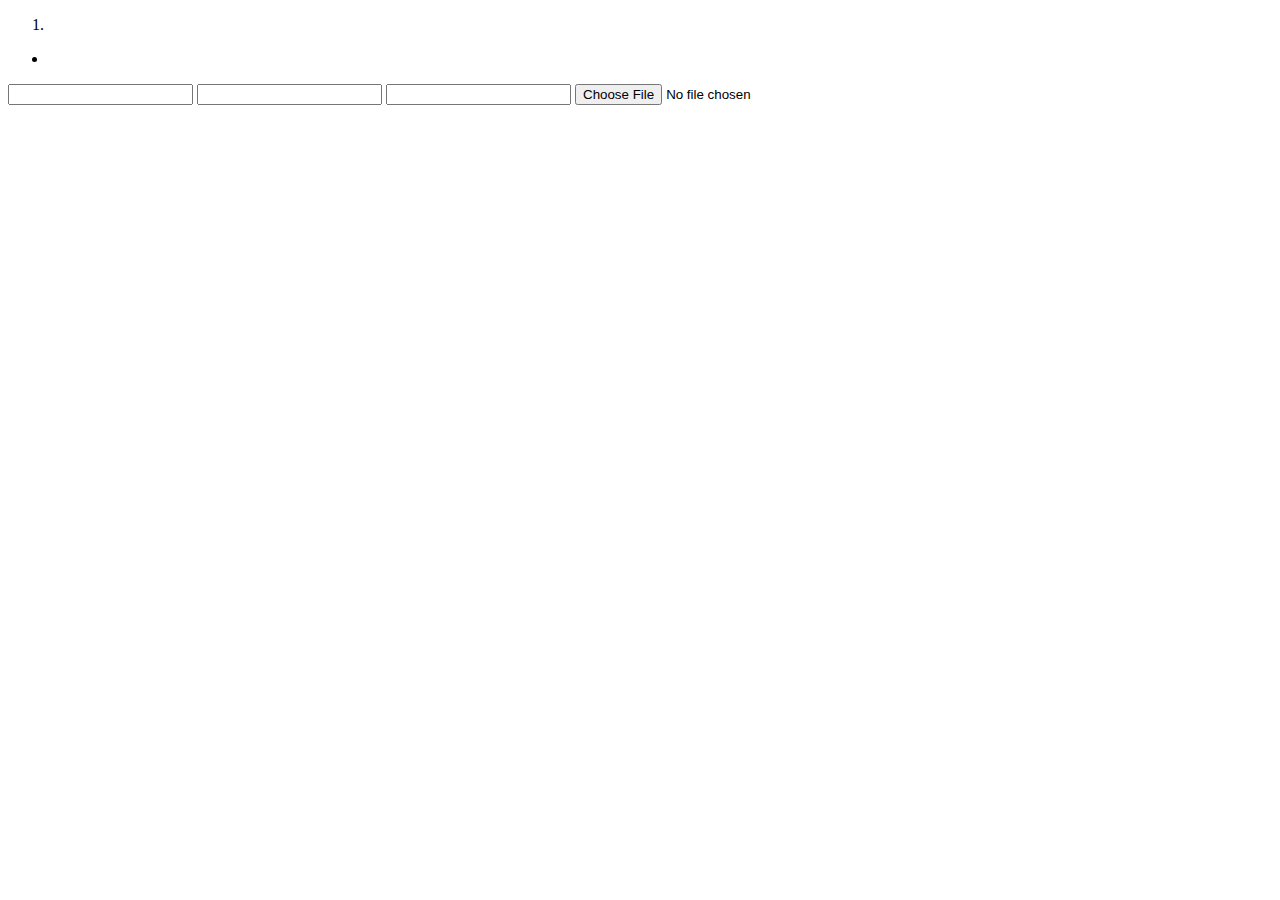
<file: index.html>
<!DOCTYPE html>
<html lang="en">
<head>
    <meta charset="UTF-8">
    <meta name="viewport" content="width=device-width, initial-scale=1.0">
    <title>PRACTICANDO</title>
</head>
<body>
    <ol>
        <li></li>
    </ol>
    <ul>
        <li></li>
    </ul>
    <form action="post">
        <input type="text">
        <input type="email">
        <input type="password">
        <input type="file">
    </form>
</body>
</html>
</file>
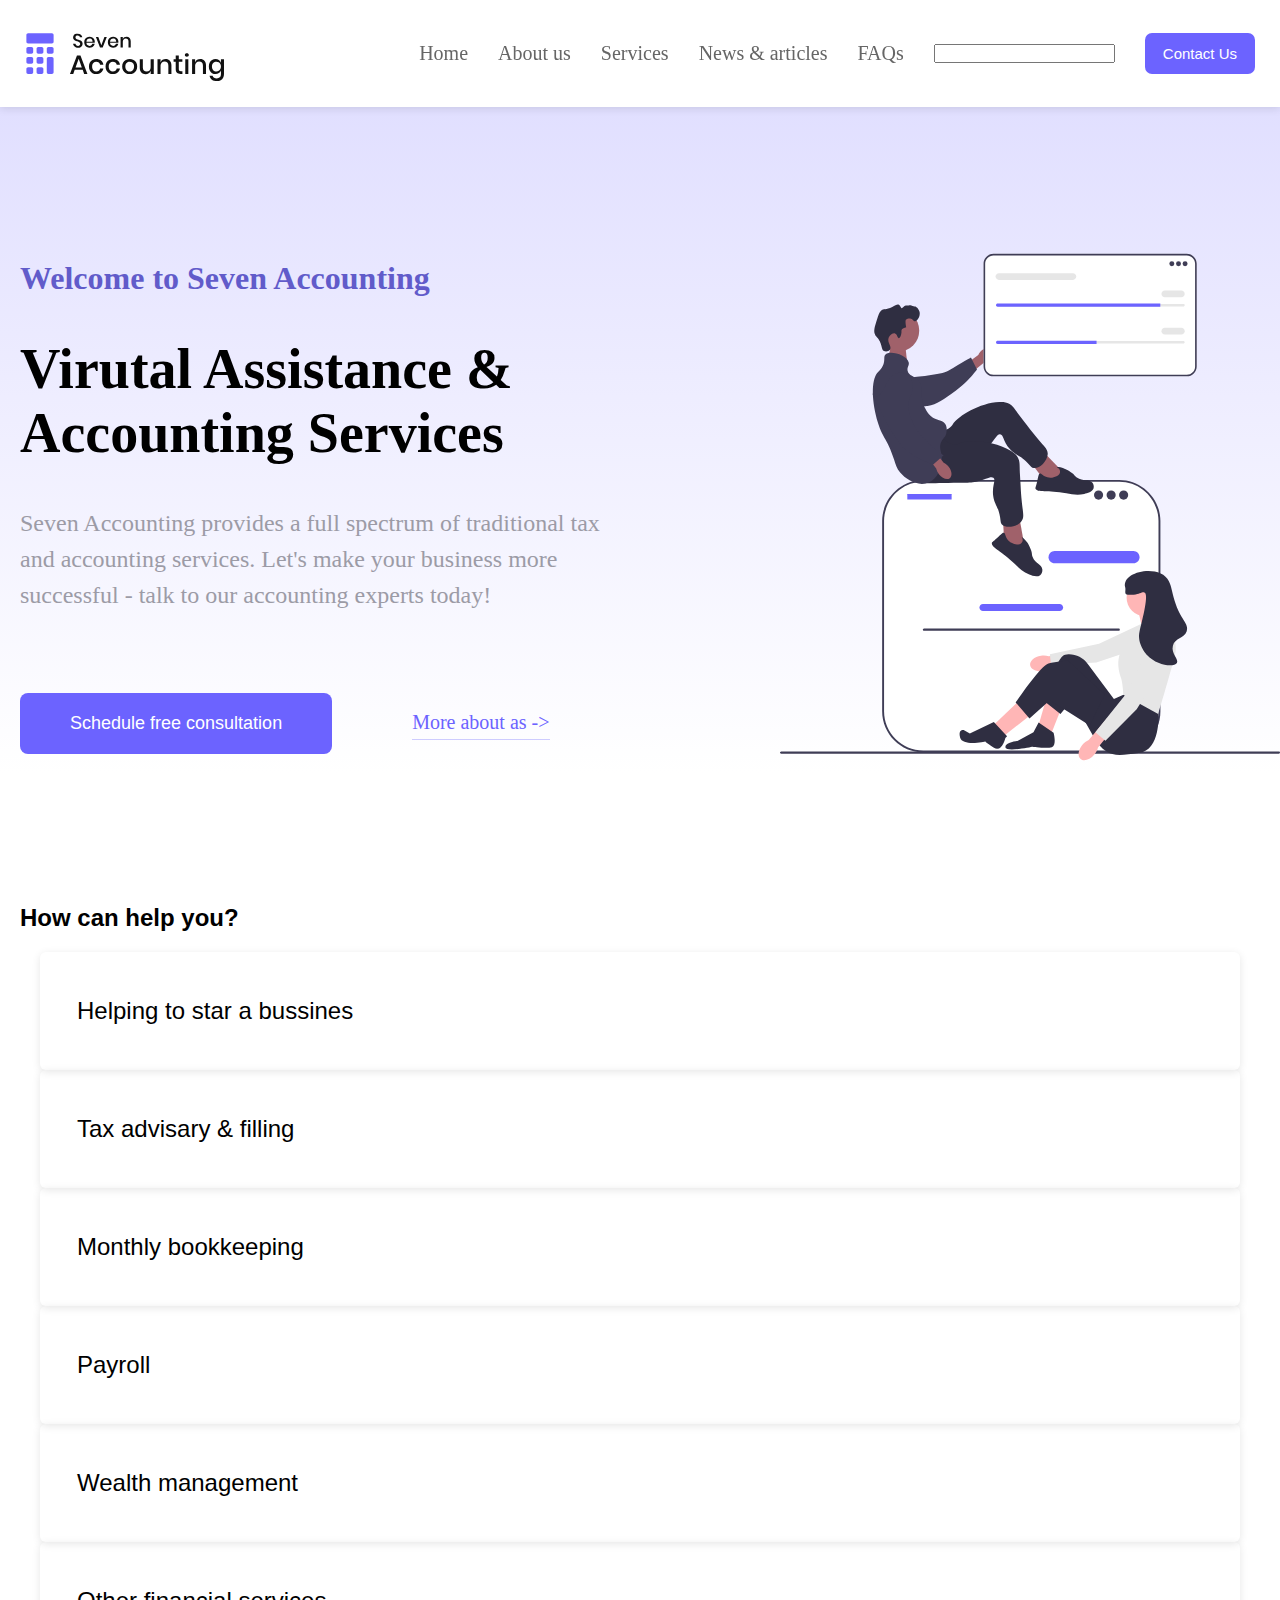
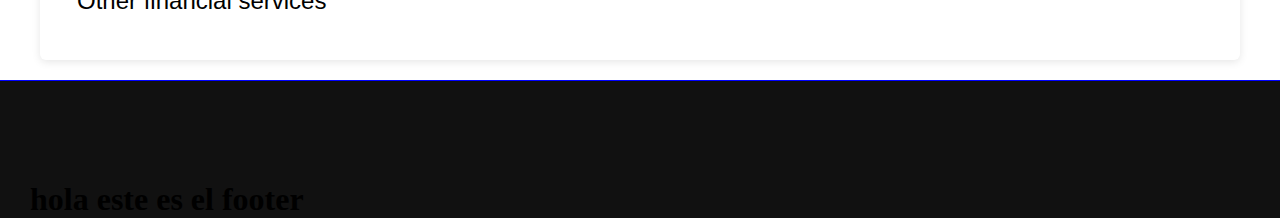
<file: 1er_PARCIAL/Index.html>
<!DOCTYPE html>
<html lang="en">
<head>
    <meta charset="UTF-8">
    <meta name="viewport" content="width=device-width, initial-scale=1.0">
    <title>Document</title>
    <link rel="stylesheet" href="style_pagina.css">
    <link rel="stylesheet" href="style_header.css">
    <link rel="stylesheet" href="style_main.css">
    <link rel="stylesheet" href="style_footer.css">
    
</head>
<body>
    <header class="contenedor_header">
        <img class="logo_header" src="img/logo.svg" alt="logo de la pagina web 'Seven Accounting'">
        <nav class="nav_header">
            <a href="#">Home</a>
            <a href="#">About us</a>
            <a href="#">Services</a>
            <a href="#">News & articles</a>
            <a href="#">FAQs</a>
            <input type="serach">
            <button class="button_header">Contact Us</button>
        </nav>
    </header>   

    <main class="contenedor_main">

       <section class="section_bienvenida">
        <article class="section_article">
            <h1 class="welcome_section">Welcome to Seven Accounting</h1>
            <h2 class="info_article">Virutal Assistance &<br>
            Accounting Services</h2>
            <p class="article_parrafo">
                Seven Accounting provides a full spectrum of traditional tax <br>
                and accounting services. Let's make your business more <br>
                successful - talk to our accounting experts today! 
            </p>
            <div class="div_article">
                <button class="boton_consulta">Schedule free consultation</button>
                <a href="#">More about as -></a>
            </div>
        </article>
        <img class="imagen_bienvenida" src="img/imagen_bienvenida.svg" alt="imagen de bienvenida">
       </section> 

       <section class="section2">
        <div>
            <h2>How can help you?</h2>
        </div>
        <section class="section_article">
            <article class="article_section2">
                <h2>Helping to star a
                    bussines
                </h2>
            </article>
            <article class="article_section2">
                <h2>Tax advisary &
                    filling
                </h2>
            </article>
            <article class="article_section2">
                <h2>Monthly
                    bookkeeping
                </h2>
            </article>
            <article class="article_section2">
                <h2>Payroll
                </h2>
            </article>
            <article class="article_section2">
                <h2>Wealth
                    management
                </h2>
            </article>
            <article class="article_section2">
                <h2>Other financial
                    services
                </h2>
            </article>
        </section>
        
       </section>
    </main>


    <footer class="contenedor_footer">
        <h1>hola este es el footer</h1>
    </footer>
</body>
</html>
</file>
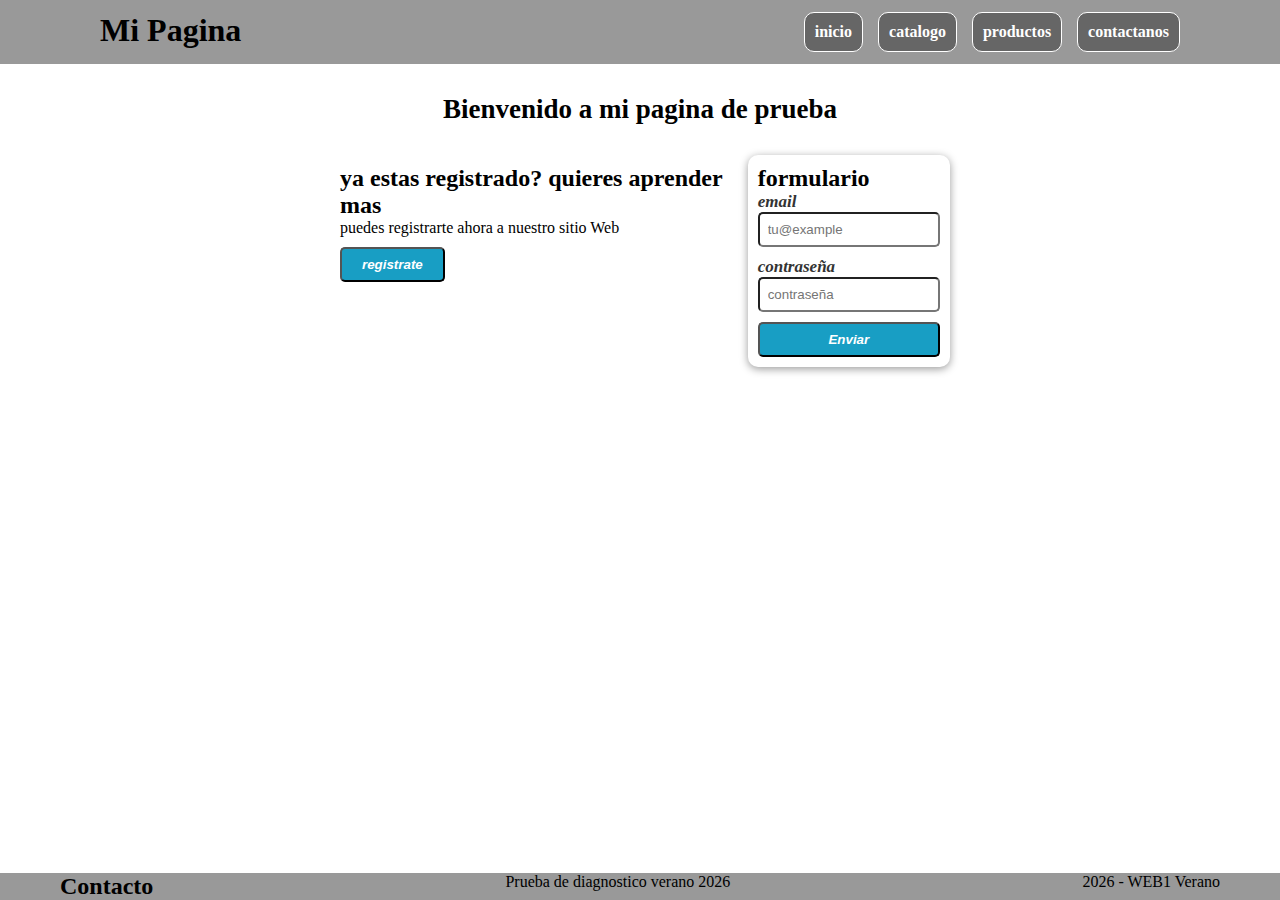
<file: prueba css/Index.html>
<!DOCTYPE html>
<html lang="en">
<head>
    <meta charset="UTF-8">
    <meta name="viewport" content="width=device-width, initial-scale=1.0">
    <title>Document</title>
    <link rel="stylesheet" href="style.css">
</head>
<body>
    <header class="class_header">
        <div class="div header">
            <h1>Mi Pagina</h1>
        </div>
        <div class="div_nav">
            <nav class="nav">
                <a href="#">inicio</a>
                <a href="#">catalogo</a>
                <a href="#">productos</a>
                <a href="#">contactanos</a>
            </nav>
        </div>
    </header>
    <main>
        <section class="section_hero">
            <div class="hero_titulo">
                <h2>Bienvenido a mi pagina de prueba</h2>
            </div>
        </section>
        
        <section class="section_form">
            <div class="titulo_registrar">
                <h2>ya estas registrado? quieres aprender mas</h2>
                <p>puedes registrarte ahora a nuestro sitio Web</p>
                <input class="submit_registrar" type="submit" value="registrate" >
            </div>

            <div class="formulario">
                <form action="#">
                    <h2>formulario</h2>
                <label class="label_form" for="email">email</label><br>
                <input class="input_form" type="text" id="email" placeholder="tu@example"><br>
                
                <label class="label_form" for="contrasenia">contraseña</label><br>
                <input class="input_form" type="password" id="contrasenia" placeholder="contraseña"><br>
                
                <input class="submit_enviar" type="submit" value="Enviar">    
            </form>
                
            </div>
        </section>
        
    </main>
    <footer class="footer">
        <h2>Contacto</h2>
        <p>Prueba de diagnostico verano 2026</p>
        <p>2026 - WEB1 Verano</p>
    </footer>
</body>
</html>
</file>
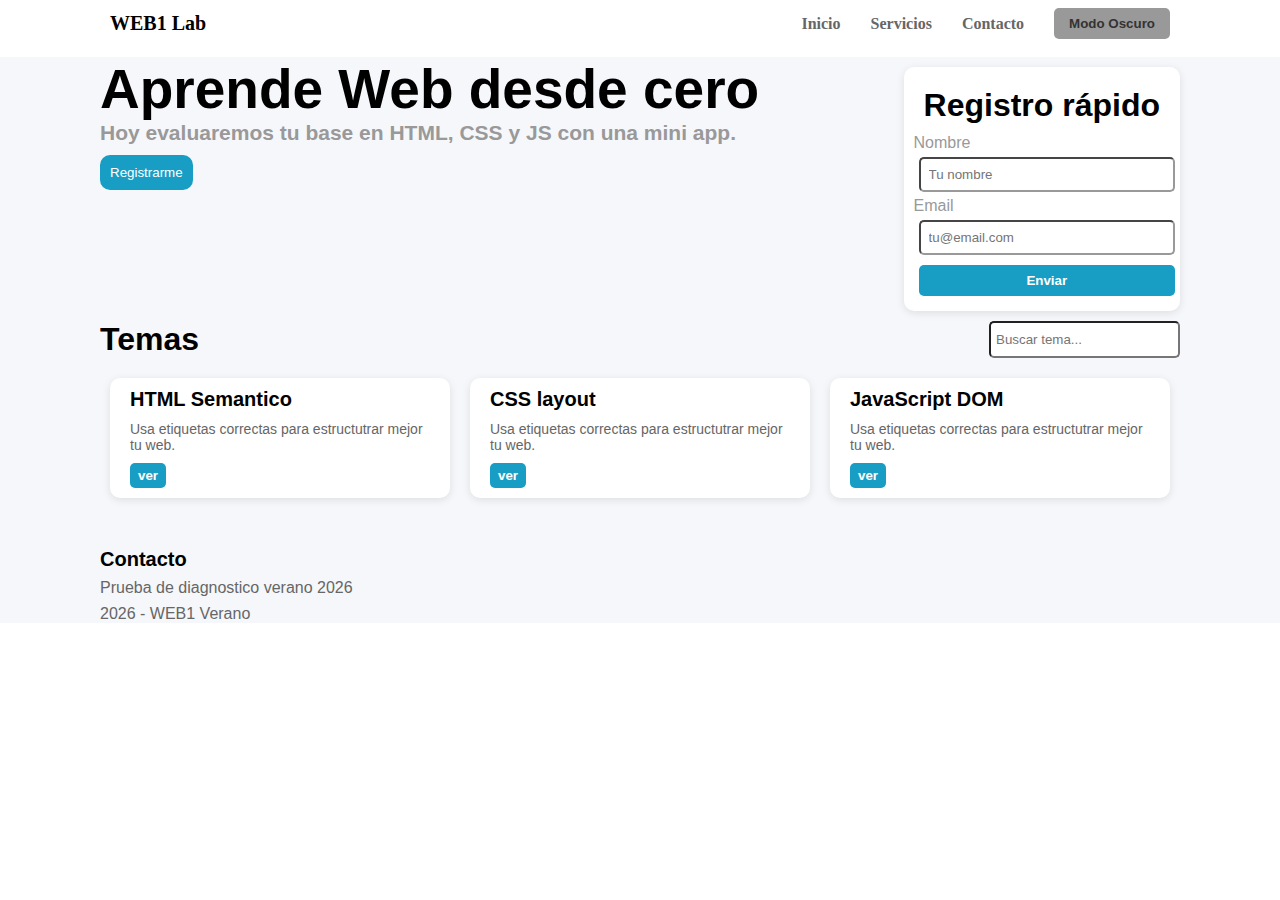
<file: prueba/Index.html>
<!DOCTYPE html>
<html lang="en">
<head>
    <meta charset="UTF-8">
    <meta name="viewport" content="width=device-width, initial-scale=1.0">
    <link rel="stylesheet" href="style.css">
    <title>Document</title>
</head>
<body>
     <header class="class_header">
            <h1 class="logo_header">WEB1 Lab</h1>
            <nav class="div_nav">
                <div class="div_menu" >
                    <a href="">Inicio</a>
                    <a href="">Servicios</a>
                    <a href="">Contacto</a>
                    <button> <a id="btn_modo_oscuro" href="">Modo Oscuro</a></button>
                </div>
            </nav>
        </header>
    <main>
        <section class="section__form">
            <div class="div_bienvenida">
                <h1 class="titulo_bienvenida">Aprende Web desde cero</h1>
                <p>Hoy evaluaremos tu base en HTML, CSS y JS con una mini app.</p>
                <button class="btn_registrame">Registrarme</button>
            </div>
                <div class="div_form">
                    <h1 class="titulo_form">Registro rápido</h1>
                    <form action="#">
                    <label for="nombre">Nombre</label><br>
                    <input class="input_form" type="text" id="nombre" name="nombre" placeholder="Tu nombre" required><br>

                    <label for="email">Email</label><br>
                    <input class="input_form" type="email" id="email" name="email" placeholder="tu@email.com" required><br>
                    
                    <input class="input_enviar" type="submit" value="Enviar">
                </form>
                </div>
            </section>

            <section class="section_temas">
                <h1 class="temas">Temas</h1>
                <input class="input_busqueda" type="text" placeholder="Buscar tema...">
            </section>

            <section class="tarjeta_section">
                <div class="tarjeta1">
                    <h1 class="titulo_tema">HTML Semantico</h1>
                    <p class="parrafo_tema">
                        Usa etiquetas correctas para estructutrar 
                        mejor tu web.
                    </p>
                    <button class="boton_ver"><a href="">ver</a></button>
                </div>
                <div class="tarjeta1">
                    <h1 class="titulo_tema">CSS layout</h1>
                    <p class="parrafo_tema">
                        Usa etiquetas correctas para estructutrar 
                        mejor tu web.
                    </p>
                    <button class="boton_ver"><a href="">ver</a></button>
                </div>
                <div class="tarjeta1">
                    <h1 class="titulo_tema">JavaScript DOM</h1>
                    <p class="parrafo_tema">
                        Usa etiquetas correctas para estructutrar 
                        mejor tu web.
                    </p>
                    <button class="boton_ver"><a href="">ver</a></button>
                </div>
            </section>

            <footer>
                <h1>Contacto</h1>
                <p>Prueba de diagnostico verano 2026</p>
                <p>2026 - WEB1 Verano</p>
            </footer>
    </main>
</body>
</html>
</file>
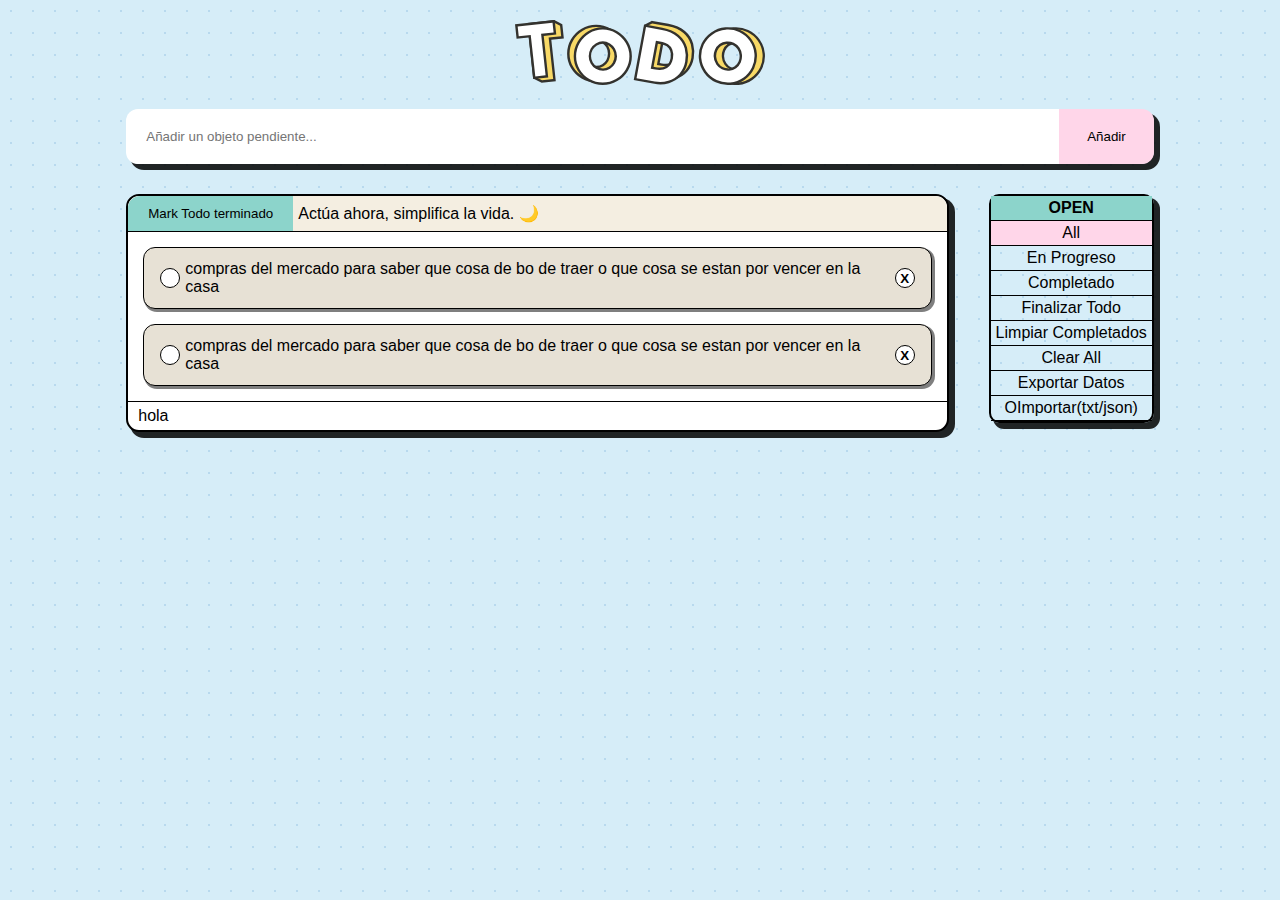
<file: PROYECTO_FINAL/frontend/Index.html>
<!DOCTYPE html>
<html lang="en">
<head>
    <meta charset="UTF-8">
    <meta name="viewport" content="width=device-width, initial-scale=1.0">
    <link rel="stylesheet" href="css/pagina.css">
    <link rel="stylesheet" href="css/header.css">
    <link rel="stylesheet" href="css/añadir.css">
    <link rel="stylesheet" href="css/cuaderno.css">
    <link rel="stylesheet" href="css/aside.css">
    <title>Lista de tareas</title>
</head>
<body>
    <header class="header__contenedor">
        <div class="header__div">
            <img class="header__imglogo" src="img/logo/todo.svg" alt="logo principal de tienda" width="200">
        </div>
    </header>

    <main class="main__contenedor">
        <section class="añadir__section">
            <input class="añadir__input" type="text" placeholder="Añadir un objeto pendiente...">
            <button class="añadir__button">Añadir</button>
        </section>
        <div class="prueba">
        <section class="cuaderno__section">
            <div class="cuaderno__encabezado">
                <button class="cuaderno__bottom">Mark Todo terminado</button>
                <div class="motivational">
                    <p>Actúa ahora, simplifica la vida. 🌙</p>
                </div>
            </div>

            <div class="list__contenedor">
                <ul class="list">
                    <li class="list__tarea">
                        <input type="checkbox" class="list__check" id="tarea-1">
                        
                        <label class="tarea__texto" for="tarea-1">
                            compras del mercado para saber que cosa de bo de traer o que cosa se estan por vencer en la casa
                        </label>
                        
                        <button class="list__eliminar" value="Cancelar">X</button>
                    </li>
                </ul>
            </div>
            <div class="list__contenedor">
                <ul class="list">
                    <li class="list__tarea">
                        <input type="checkbox" class="list__check" id="tarea-1">
                        
                        <label class="tarea__texto" >
                            compras del mercado para saber que cosa de bo de traer o que cosa se estan por vencer en la casa
                        </label>
                        
                        <button class="list__eliminar" value="Cancelar">X</button>
                    </li>
                </ul>
            </div>
            <div class="cuaderno__elementos">
                <p>hola</p>
            </div>
        </section>

        <aside class="aside__contenedor">
            <section class="aside__section">
                <ul class="aside__lista">
                    <li id="btn__open">OPEN</li>
                    <li id="btn__open2">All</li>
                    <li>En Progreso</li>
                    <li>Completado</li>
                    <li>Finalizar Todo</li>
                    <li>Limpiar Completados</li>
                    <li>Clear All</li>
                    <li>Exportar Datos</li>
                    <li>OImportar(txt/json)</li>
                </ul>
            </section>
        </aside>
        </div>
        <!-- <section class="tarea">
            <input type="checkbox" class="tarea__check">
            
            <label class="tarea__texto">
                compras del mercado
            </label>
            
            <button class="tarea__eliminar">
                ✕
            </button>
        </section> -->
        
        
    </main>
        
    
</body>
</html>
</file>
<file: 1er_PARCIAL/style_pagina.css>
* {
  margin: 0;
  padding: 0;
  box-sizing: border-box;
  /* text-align: center; */
}

body {
  display: flex;
  flex-direction: column;
  min-height: 100vh;

         
}
main {
  flex: 1;
  width: 100%;           
  max-width: 1440px;     
  margin: 0 auto; 
}
</file>
<file: 1er_PARCIAL/style_header.css>
.contenedor_header{
    display: flex;
    justify-content: space-between;
    padding: 25px;
    background-color: white;
    gap: 30px;
    position: fixed;
    width: 100%;
    box-shadow: 0 2px 8px rgb(0,0,0,0.1);
    flex-wrap: wrap;
}
.logo_header{
    width: 200px; 
    
}
.nav_header{
    display:flex;
    gap: 30px;
    align-items: center;
}
.nav_header a{
    text-decoration: none;
    color: #666;
    font-weight: lighter;
    font-size: 20px;
    white-space: nowrap;
}
.button_header{
    background-color: #6c63ff;
    color: white;
    padding: 12px 18px;
    border: none;
    border-radius: 7px;
    font-size: 15px;
    white-space: nowrap;
    /* font-weight: bold; */
}
a:hover{
    border-bottom: 1px solid #6c63ff;
    line-height: 1.5;
}
.icon_header > svg{
    width: 30px;  
    height: 25px;
    color: #615bca;
}
.icon_header,.button_header:hover{
    cursor: pointer;
    
}
.button_header:hover{
    background-color: #4D41FB;
}
</file>
<file: 1er_PARCIAL/style_main.css>
/* SECTION1=========================================================== */
.section_bienvenida{
    display: flex;
    justify-content: space-between;
    background: linear-gradient( #dcdaff,white);
    margin-bottom: 130px;
    flex-wrap: nowrap;
}
.imagen_bienvenida{
    width: 500px;
    margin-top: 240px;
    flex-shrink: 0;
}
.section_article{
    margin: 20px;
    display: block;
    flex-shrink: 1;
    min-width: 350px;
   
}
.welcome_section{
    color: #615bca;
    margin-top: 240px;
    text-align: start;
    font-size: 32px;
}
.info_article{
    margin-top: 40px;
    font-size: 56px;
     text-align: start;
}
.article_parrafo{
     text-align: start;
     margin-top: 40px;
     color: #9c9ba6;
     font-size: 24px;
     line-height: 1.5;
}
.div_article{
    display: flex;
    align-items: baseline;
    gap: 80px;
}
.boton_consulta{
    margin-top: 80px;
    padding: 20px 50px;
    border-radius: 8px;
    background-color: #6c63ff;
    border: none;
    color: white;
    font-size: 18px;
}
.boton_consulta:hover{
    cursor: pointer;
    background-color: #4D41FB;
}
.div_article > a {
    color: #6c63ff;
    font-size: 20px;
    text-decoration: none;
    border-bottom: 1px solid #ceccff;
    line-height: 1.7;
}
.div_article > a:hover{
    border-bottom: 1px solid #6c63ff;
    line-height: 1.7;
}

/* SECTION2=========================================================== */

.section2{
    display: block;
    justify-content: center;
    font-family: Sans-serif;
    margin: 20px;
}
.titulo_section2{
    font-size: 40px;
    margin-bottom: 60px;
    font-weight: lighter;
    text-align: center;
    color: #333;
}
.section_article2{
    display: grid;
    grid-template-columns: repeat(3, 1fr);
    grid-template-rows: repeat(2, 1fr);
    gap: 40px 40px;
}
.article_section2{
    box-shadow: 0px 2px 8px 0 rgb(0,0,0,0.1);
    padding: 45px 37px;
    border-radius: 6px;
    display: flex;
    align-items: center;
    justify-content: baseline;
    gap: 20px;
}
.article_section2:hover {
    color: #615bca ;
    cursor: pointer;
}
.article_section2 > h2{
    text-align:left;
    /* color: #333; */
    font-weight: lighter;
}
.icon_section2 {
    display: flex;
    align-items: center;
    justify-content: center;
    border-radius: 8px;
}

.icon_section2 svg {
    width: 100px;  
    height: 50px;
    color: #615bca;
}

/* SECTION3=========================================================== */

.section3{
    margin-top: 170px;
    display: column;
    /* justify-content: center; */
}
.section3_2{
    display: grid;
    grid-template-columns: repeat(2, 1fr);
    grid-template-rows: repeat(3, 1fr);
    margin: 70px 20px;
}
.img_section3{
    width: 500px;
}
.article_section3{
    align-content: center;
}
.article_section3 > h2{
    text-align: start;
    font-size: 34px;
    color: #333;
    font-weight:lighter ;
}
.article_section3 > p{
    text-align: start;
    margin-top: 20px;
    line-height: 1.5;
    font-size: 20px;
    color: #666;
    text-align: justify;
}
.div_titulo_section3 > h2{
    font-size: 42px;
    font-weight:lighter;
    color: #333;
    text-align: center;
}

/* SECTION4=========================================================== */
.section4{
    display: block;
    justify-content: center;
    padding: 105px 0px;
    /* background: linear-gradient(0deg,rgba(219, 217, 255, 1) 12%, rgba(242, 241, 255, 1) 67%);} */
      background: linear-gradient(to bottom,white, #f2f1ff ,#dbd9ff);
}
.section4 > h2{
    font-weight: lighter;
    line-height: 1.2;
    font-size: 44px;
    text-align: center;
}
.section4_botones{
    display: flex;
    justify-content: center;
    gap: 40px;
    padding: 30px;
    align-items: baseline;
}
.section4_buton{
    padding: 20px 40px;
    border-radius: 8px;
    background-color: #6c63ff;
    border: none;
    color: white;
    font-size: 18px;
}
.section4_botones > a{
    color: #6c63ff;
    font-size: 20px;
    text-decoration: none;
    border-bottom: 1px solid #ceccff;
    line-height: 1.7;
}
.section4_buton:hover{
    cursor: pointer;
    background-color: #4D41FB;
}
.section4_botones > a:hover{
    border-bottom: 1px solid #6c63ff;
    line-height: 1.7;
}
.section4_iconcel svg{
    width: 18px;  
    height: 18px;
    margin-right: 30px;
   
}
.section4_iconrow svg{
    width: 28px;  
    height: 22px;
    /* margin-right: 30px; */
}

/* SECTION5=========================================================== */

.section5{
    display: inline;
}
.section5 > h2{
    font-size: 44px;
    font-weight: lighter;
    color: #333;
    padding: 170px 0px 40px 0px;
    text-align: center;
}
.section5_divimg{
    display: flex;
    justify-content: center;
    gap: 50px;
    /* align-items: center; */
}
.section5_imglogo{
    width: 150px;
}

/* SECTION6=========================================================== */

.section6{
    display: inline;
    text-align: center;
}
.section6 > h2{
    font-size: 42px;
    font-weight: lighter;
    padding-top: 170px;
    padding-bottom: 60px;
    text-align: center;
}
.section6_user{
    display:flex ;
    justify-content: center;
    gap: 20px;
    padding-bottom: 50px;
}
.section6_iconuser svg{
    width: 50px;
    height: 50px;
    color: #655cee;
    background-color: #e4e3ff;
    padding: 5px;
    border-radius: 5px;
}
.section6_user > h3{
    text-align: justify;
    line-height: 1.5;
    font-weight: lighter;
    color: #666;
}
.section6_user > h3 > span{
    color: #aaa4ff;
    /* font-weight: lighter; */
    font-size: 16px;
}
.section6_comentario{
    color: #999;
    font-size: 25px;
    line-height: 1.4;
    text-align: center;
}
.section6 > p{
    font-size: 60px;
    font-weight: bolder;
    color: #999;
    /* align-items: center; */
}
/* .section6 > p:hover{
    cursor: pointer;
    color: #333;
} */

/* SECTION7=========================================================== */

.section7{
    display: block;
    /* justify-content: center; */
}
.section7 > h2{
    text-align: center;
    font-size: 44px;
    font-weight: lighter;
    padding-top: 150px;
    padding-bottom: 50px;
}
.section7_2{
    display: flex;
    justify-content: space-around;
    padding: 50px;
}
.section7_cardimg{
    width: 100%;
    height: 250px;
    border-radius: 8px;
    padding-bottom: 30px;
}
.section7_card > h2{
    color: #333;
    font-weight: lighter;
    align-items: baseline;
   
}
.section7_card > p{
    color: #666;
     font-size: 16px;
     text-align: justify;
     padding-top: 20px;
     padding-bottom: 20px;
     line-height: 1.7;
}
.section7_button{
    padding: 12px 25px;
    background-color:#6c63ff ;
    color: white;
    border-radius: 5px;
    border: none;
    margin-bottom: 20px;
}
.section7_tagA {
    display: flex;
    justify-content: center;
    padding-bottom: 150px;
}
.section7_tagA a{
    color: #6a62fb;
    font-size: 18px;
    text-decoration: none;
    border-bottom: 1px solid #999;
    line-height: 1.7;
}
.section7_button:hover{
    background-color: #4D41FB;
    cursor: pointer;
}
.section7_tagA a:hover{
    border-bottom: 1px solid #6a62fb;
    
}

.section7_iconrow svg{
    width: 28px;  
    height: 22px;
    /* margin-right: 30px; */
}
</file>
<file: 1er_PARCIAL/style_footer.css>
.contenedor_footer{
    border-top: 1px solid blue;
    display: grid;
    grid-template-columns: repeat(4,1fr);
    background-color: #111111;
    /* color: white; */
    padding-top: 100px;
    padding-left: 30px;

}
.footer_div h2{
    color: #666;
    font-size: 20px;
    padding-bottom: 10px;

}
.footer_div p{
    display: block;
    color: white;
    line-height: 2.3;
    font-size: 16px;
    font-weight: lighter;
    text-decoration: none;
}
.contenedor_footer img{
    width: 230px;
}
.footer_iconredes{
    display: flex;
    justify-content: start;
    gap: 10px;
    
}
.footer_iconredes svg{
    width: 50px;
    height: 50px;
    color: #5f57dd;
    border: 1px solid #5f57dd;
    padding: 12px;
    border-radius: 8px;
}
.footer_div>p:hover{
    color: #5f57dd;
    cursor: pointer;
}
.footer_iconredes svg:hover{
    color: white;
    background-color: #5f57dd;
}
.footer_final{
    color: #999;
    font-size: 15px;
    padding-top: 70px;
    padding-bottom: 60px;
}
</file>
<file: prueba css/style.css>
*{
     margin: 0;
    padding: 0;
    box-sizing: border-box;
    
}
body {
    display: flex;
    flex-direction: column;
    min-height: 100vh;
}

main {
    flex: 1; 
    width: 50%;
    margin: 0 auto;
    /* border: 1px solid; */
}
.class_header{
    /* background-color: red; */
    display: flex;
    justify-content: space-between;
    padding: 12px 100px;
    background-color: #999;
}
.nav > a{
    text-decoration: none;
    color: white;
    font-weight:bold;
    gap: 40px;
    border: 1px solid;
    padding: 10px;
    border-radius: 10px;
    background-color: #666;
}
.nav{
    display: flex;
    gap: 15px;
}
.section_hero{
    margin-top: 30px;
    /* padding: 0px 0px; */
}
.hero_titulo{
    font-size: 18px;
    text-align: center;
}
.section_form{
    display: flex;
    justify-content: space-between;
    margin: 30px 10px;
    
}
.titulo_registrar{
    /* border: 1px solid; */
    /* box-shadow: 0px 2px 8px rgba(0,0,0,0.4); */
    border-radius: 10px;
    padding: 10px;

}
.formulario{
     box-shadow: 0px 2px 8px rgba(0,0,0,0.4);
     padding: 10px;
     border-radius: 10px;
}
.submit_registrar{
    margin-top: 10px;
     background-color: #189ec4;
    padding: 8px 20px;
    font-weight: bold;
    font-style: italic;
    color: white;
    background-color: #189ec4;
    border-radius: 5px;
}
.label_form{
    font-size: 17px;
    color: #333;
    font-style: italic;
    font-weight: bold
}
.input_form{
    width: 100%;
    padding: 8px;
    border-radius: 5px;
    margin-bottom: 10px;
}
.submit_enviar{
    width: 100%;
    padding: 8px 0px;
    font-weight: bold;
    font-style: italic;
    color: white;
    background-color: #189ec4;
    border-radius: 5px;

}

.footer{
   background-color: #999;
   display: flex;
   justify-content: space-between;
   padding: 0px 60px;
   
}
</file>
<file: prueba/style.css>
* {
        margin: 0;
        padding: 0;
        box-sizing: border-box;
        /* max-width: 1200px; */
}
main{
        background-color: #f5f7fb;
        font-family: Arial, sans-serif;
        max-width: 1400px;
        padding: 0 100px;
        margin: 0 auto;
}

.class_header{
    display: flex;
    justify-content: space-between;
    text-align: center;
    background-color: white;
    padding: 12px 40px;
    margin: 0px 70px;
}
.logo_header{
    font-weight: bold;
    font-size: 20px;
}
.div_nav{
    display: flex;
    gap: 90px;
    text-align: center;

}
.div_nav a{
    text-decoration: none;
    color: #666;
    font-weight: bold;
}
.div_menu{
    display: flex;
    gap: 30px;
    align-items: center;
}
#btn_modo_oscuro{
    background-color: #999;
    color: #333;
    padding: 8px 15px;
    border-radius: 5px;
    border: none;
    font-weight: bold;
}
/* ======================================================== */


.section__form{
    display: flex;
    justify-content: space-between;
    margin-top: 10px;
}
.titulo_bienvenida{
    font-size: 55px;
    font-weight: bold;
}

.div_bienvenida > p{
    color: #999;
    font-size: 21px;
    font-weight: bold;
}

.btn_registrame{
    color: white;
    padding: 10px;
    margin-top: 10px;
    border-radius: 10px;
}

.div_form{
    background-color: white;
    box-shadow: 0 2px 8px rgba(0, 0, 0, 0.1);
    border-radius: 10px;
    padding: 10px;
    margin: 10px 0px 10px 10px ;
    color: #999;
}
.titulo_form{
    margin: 10px;
    color: black;
}
.input_form{
    border-radius: 5px;
    margin: 5px;
    padding: 8px;
    border-color: #999;
    width: 100%;
    border: 0.1px solid color#333
}
.input_enviar{
    width: 100%;
    margin: 5px;
    padding: 8px;
    background-color: #189ec4;
    border-radius: 5px;
    color: white;
    font-weight: bold;
    border: none;
}
.section_temas{
    display: flex;
    justify-content: space-between;
}
.input_busqueda{
    border-radius: 5px;
    padding:  5px;
}

.tarjeta_section{
    display: flex;
    margin-top: 10px;
    margin-bottom: 40px;
}
.tarjeta1{
    margin: 10px;
    /* border: 1px solid; */
    padding: 10px 20px;
    box-shadow: 0 2px 8px rgba(0, 0, 0, 0.1);
    border-radius: 10px;
    background-color: white;
    
}
.boton_ver{
    padding: 5px 8px;
    border-radius: 5px;
    
}

.boton_ver > a{
    text-decoration: none;
    color: white;
    font-weight: bold;
}
.titulo_tema{
    font-size: 20px;
    font-weight: bold;
    margin-bottom: 10px;
}

.parrafo_tema{
    font-size: 14px;
    color: #666;
    margin-bottom: 10px;
}

footer > h1{
    font-size: 20px;
}
footer > p {
    margin-top: 8px;
    color: #666;
}









button{
    background-color: #189ec4;
    border: none;
}
</file>
<file: PROYECTO_FINAL/frontend/css/pagina.css>
*{
    margin: 0;
    padding: 0;
    box-sizing: border-box;
    font-family: 'Poppins', sans-serif;
}
body {
  background-color: #D6EDF8;
  background-image: radial-gradient( circle,#B8D9EE 1.5px, transparent 1.5px);
  background-size: 22px 22px;
  
  display: flex;
  flex-direction: column;
}
main {
  /* max-width: 1440px;      */
  margin: 0 auto; 
}
</file>
<file: PROYECTO_FINAL/frontend/css/header.css>
.header__contenedor{
    margin: 20px;
    display: flex;
    justify-content: center;
}
.header__imglogo{
    width: 250px;
}
@media (max-width: 768px) {
    .header__contenedor {
        margin: 10px;
    }
    .header__imglogo {
        width: 150px;
    }
}
</file>
<file: PROYECTO_FINAL/frontend/css/añadir.css>
.añadir__section {
    display: flex;
    border-radius: 13px;                         
    box-shadow: 5px 5px 0px 1px rgba(0, 0, 0, 0.85);
}

.añadir__input {
    width: 100%;
    padding: 20px;
    border-top-left-radius: 12px;
    border-bottom-left-radius: 12px;
    border: none;
    text-align: left;
}
.añadir__section:has(.añadir__input:hover) {
    box-shadow: none;
}
.añadir__input:focus{
    outline: none;
    /* border: 2px solid #ffd6e9; */
}

.añadir__button {
    background-color: #ffd6e9;
    padding: 20px 28px;
    border: none;
    cursor: pointer;
    border-bottom-right-radius: 12px;
    border-top-right-radius: 12px;
}
</file>
<file: PROYECTO_FINAL/frontend/css/cuaderno.css>
.cuaderno__section{
    display: block;
    /* margin-top: 30px; */
    border: 2px solid black;
    border-radius: 13px;
    background-color: #ffffff;
    box-shadow: 5px 5px 0px 1px rgba(0, 0, 0, 0.85); 
    width: 100%;   
}
.cuaderno__encabezado{
    display: flex;
    align-items: center;
    background-color:#f4eee1;
    border-top-right-radius: 12px;
    border-top-left-radius: 12px;
    border-bottom: 1px solid black;
    margin-bottom: 15px;
    /* justify-content: space-between; */
}
.cuaderno__bottom{
    border-top-left-radius: 12px;
    padding: 10px 20px;
    border: none;
    background-color:#8cd4cb ;
    cursor: pointer;
}
.motivational{
    margin-left: 5px;
}


.list{
    list-style: none;
    padding:0px 15px;
    margin: 0;
    cursor: pointer;
}
.list__tarea{
    display: flex;
    align-items: center;
    background-color: #e7e1d5;
    border: 1px solid black;
    /* cursor: pointer; */
    border-radius: 12px;
    padding: 12px 16px;
    margin-bottom: 15px;
    box-shadow: 2px 2px 0px 1px rgba(0, 0, 0, 0.5);    
    overflow-wrap: anywhere; 

}
.list li:hover {
    box-shadow: none;
}
.cuaderno__elementos{
    border-top: 1px solid black;
    padding: 5px 10px;
}
.list__eliminar{
    margin-left: auto;
}
.list__check {  
    margin-right: 5px;
    appearance:none;
    width: 20px;
    height: 20px;
    padding:8px;
    border: 1px solid #000;
    border-radius: 10px;
    cursor: pointer;
    background-color: #ffffff;
}
.list__check:hover{
    background-color: #8cd4cb;
    transition: 0.2s;
}
.list__eliminar{
    display: flex;
    align-items: center;
    justify-content: center;
    font-weight: bolder;
    padding: 5px;
    border-radius: 10px;
    width: 20px;
    height: 20px;
    background-color: #ffffff;
    border: 1px solid #000;
     /* transition: transform 0.15s ease, background-color 0.15s ease; */
}
.list__eliminar:hover {
    background-color: #f6a89e;
    box-shadow: 4px 4px 0px #000;
}
</file>
<file: PROYECTO_FINAL/frontend/css/aside.css>
.prueba{
    display: flex;
    gap: 40px;
    justify-content: center;
    align-items: flex-start;
    margin-top: 30px;
    
}
.aside__contenedor{
    width: 20%;
    border: 2px solid black;
    box-shadow: 5px 5px 0px 1px rgba(0, 0, 0, 0.85); 
    border-radius: 10px;
}
.aside__lista li {
    display: block;
    list-style-type: none;
    padding: 3px;
    border-bottom: 1px solid black;
    text-align: center;
    cursor: pointer;
}
#btn__open{
    background-color: #8cd4cb;
    font-weight: bold;
    
}
#btn__open2{
        background-color: #ffd6e9;

}
.aside__lista :hover{
    background-color: #ffd6e9;
}
</file>
